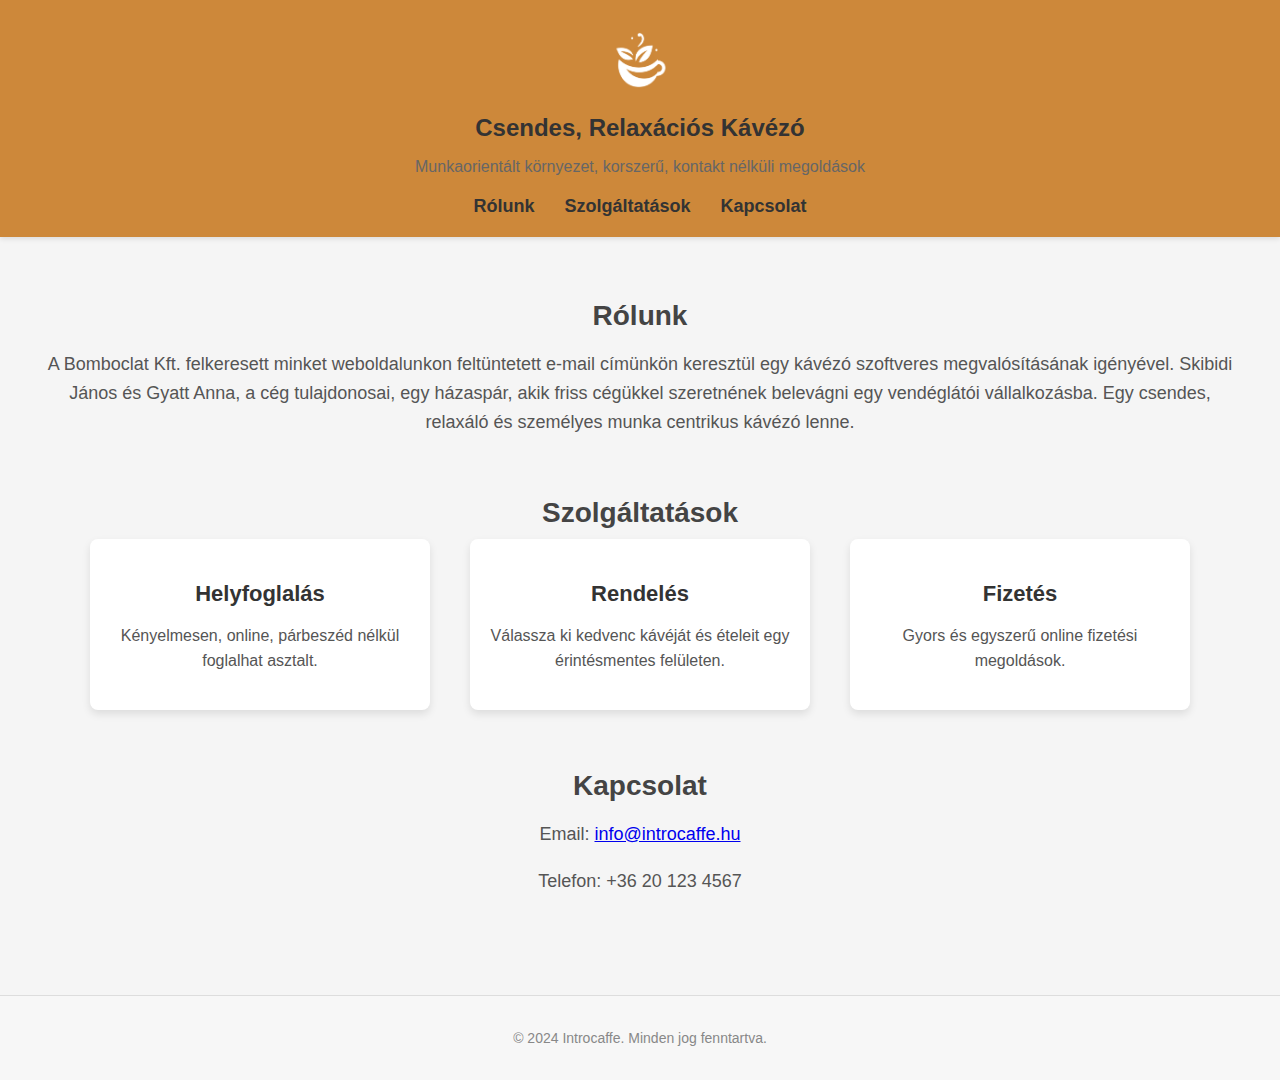
<file: index.html>
<!DOCTYPE html>
<html lang="hu">
<head>
    <meta charset="UTF-8">
    <meta name="viewport" content="width=device-width, initial-scale=1.0">
    <title>Introcaffe</title>
    <style>
        body {
            font-family: 'Arial', sans-serif;
            margin: 0;
            padding: 0;
            background-color: #f5f5f5;
            color: #333;
        }

        header {
            background-color: #c77920e0;
            padding: 20px;
            text-align: center;
            box-shadow: 0 2px 5px rgba(0, 0, 0, 0.1);
        }

        header img {
            height: 80px;
        }

        header h1 {
            font-size: 24px;
            margin: 10px 0 5px;
        }

        header p {
            font-size: 16px;
            color: #666;
        }

        nav {
            display: flex;
            justify-content: center;
            margin-top: 20px;
            gap: 30px;
        }

        nav a {
            text-decoration: none;
            color: #333;
            font-size: 18px;
            font-weight: bold;
        }

        nav a:hover {
            color: #555;
        }

        main {
            padding: 40px;
            text-align: center;
        }

        section {
            margin-bottom: 60px;
        }

        section h2 {
            font-size: 28px;
            margin-bottom: 10px;
            color: #444;
        }

        section p {
            font-size: 18px;
            line-height: 1.6;
            color: #555;
        }

        .services {
            display: flex;
            justify-content: center;
            gap: 40px;
            flex-wrap: wrap;
        }

        .service-box {
            background-color: #ffffff;
            padding: 20px;
            border-radius: 8px;
            box-shadow: 0 4px 8px rgba(0, 0, 0, 0.1);
            width: 300px;
        }

        .service-box h3 {
            font-size: 22px;
            margin-bottom: 10px;
            color: #333;
        }

        .service-box p {
            font-size: 16px;
            color: #555;
        }

        footer {
            background-color: #f7f7f7;
            text-align: center;
            padding: 20px;
            font-size: 14px;
            color: #888;
            border-top: 1px solid #ddd;
        }

        footer a {
            color: #333;
            text-decoration: none;
        }

        footer a:hover {
            text-decoration: underline;
        }
    </style>
</head>
<body>

<header>
    <img src="logo.png" alt="Introcaffe">
    <h1>Csendes, Relaxációs Kávézó</h1>
    <p>Munkaorientált környezet, korszerű, kontakt nélküli megoldások</p>
    <nav>
        <a href="#about">Rólunk</a>
        <a href="#services">Szolgáltatások</a>
        <a href="#contact">Kapcsolat</a>
    </nav>
</header>

<main>
    
    <section id="about">
        <h2>Rólunk</h2>
        <p>A Bomboclat Kft. felkeresett minket weboldalunkon feltüntetett e-mail címünkön keresztül egy kávézó szoftveres megvalósításának igényével. Skibidi János és Gyatt Anna, a cég tulajdonosai, egy házaspár, akik friss cégükkel szeretnének belevágni egy vendéglátói vállalkozásba. Egy csendes, relaxáló és személyes munka centrikus kávézó lenne.</p>
    </section>

    <section id="services">
        <h2>Szolgáltatások</h2>
        <div class="services">
            <div class="service-box">
                <h3>Helyfoglalás</h3>
                <p>Kényelmesen, online, párbeszéd nélkül foglalhat asztalt.</p>
            </div>
            <div class="service-box">
                <h3>Rendelés</h3>
                <p>Válassza ki kedvenc kávéját és ételeit egy érintésmentes felületen.</p>
            </div>
            <div class="service-box">
                <h3>Fizetés</h3>
                <p>Gyors és egyszerű online fizetési megoldások.</p>
            </div>
        </div>
    </section>

    <section id="contact">
        <h2>Kapcsolat</h2>
        <p>Email: <a href="mailto:info@introcoffe.hu">info@introcaffe.hu</a></p>
        <p>Telefon: +36 20 123 4567</p>
    </section>
</main>

<footer>
    <p>© 2024 Introcaffe. Minden jog fenntartva.</p>
</footer>

</body>
</html>
</file>
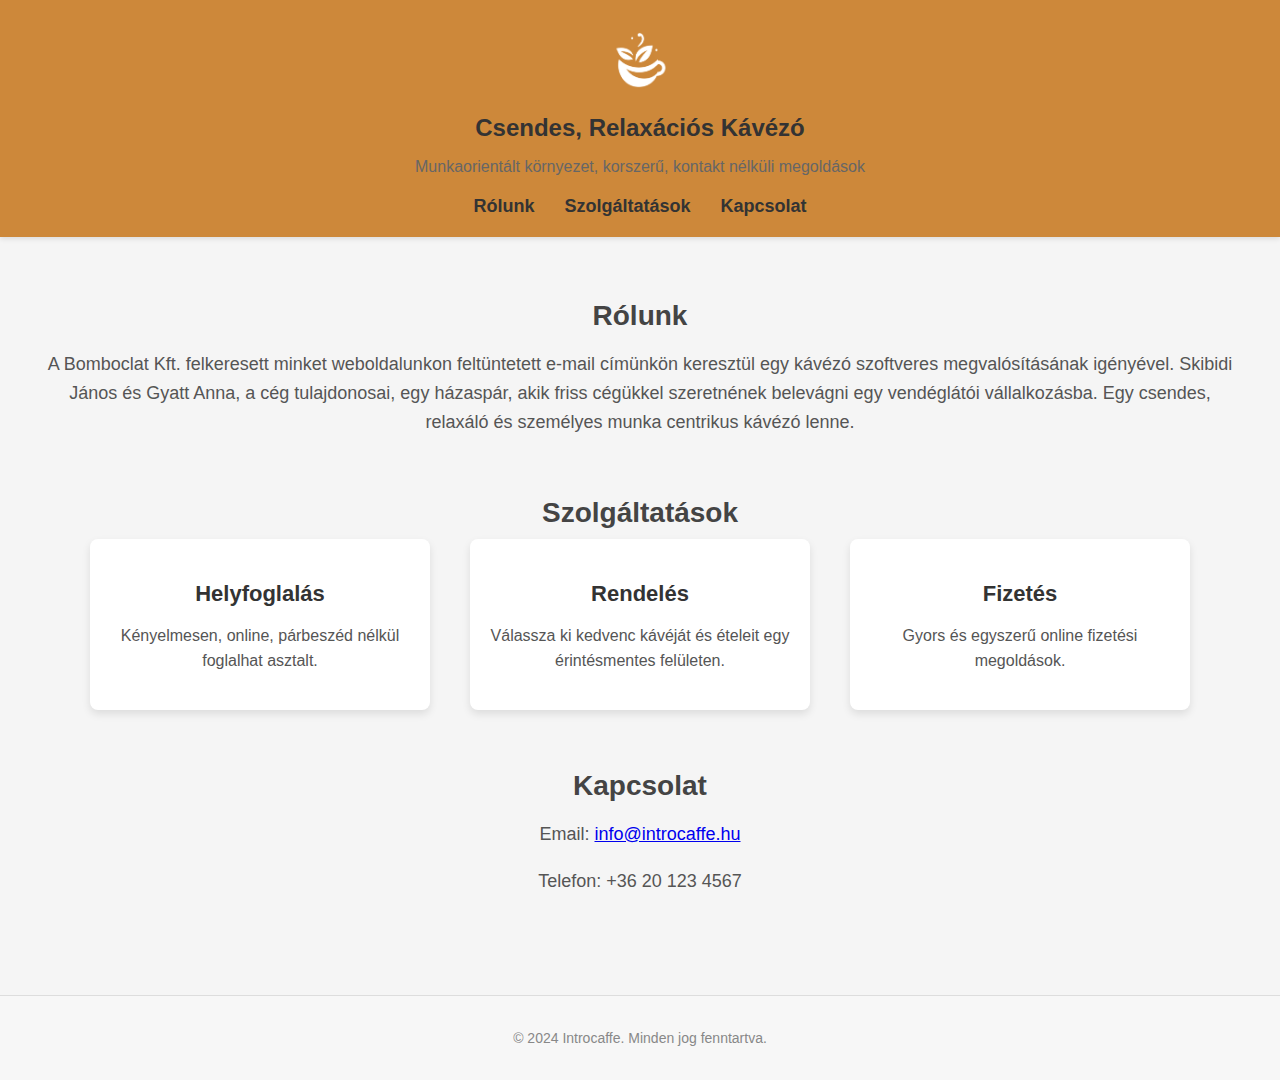
<file: csendes_kavezo.html>
<!DOCTYPE html>
<html lang="hu">
<head>
    <meta charset="UTF-8">
    <meta name="viewport" content="width=device-width, initial-scale=1.0">
    <title>Introcaffe</title>
    <style>
        body {
            font-family: 'Arial', sans-serif;
            margin: 0;
            padding: 0;
            background-color: #f5f5f5;
            color: #333;
        }

        header {
            background-color: #c77920e0;
            padding: 20px;
            text-align: center;
            box-shadow: 0 2px 5px rgba(0, 0, 0, 0.1);
        }

        header img {
            height: 80px;
        }

        header h1 {
            font-size: 24px;
            margin: 10px 0 5px;
        }

        header p {
            font-size: 16px;
            color: #666;
        }

        nav {
            display: flex;
            justify-content: center;
            margin-top: 20px;
            gap: 30px;
        }

        nav a {
            text-decoration: none;
            color: #333;
            font-size: 18px;
            font-weight: bold;
        }

        nav a:hover {
            color: #555;
        }

        main {
            padding: 40px;
            text-align: center;
        }

        section {
            margin-bottom: 60px;
        }

        section h2 {
            font-size: 28px;
            margin-bottom: 10px;
            color: #444;
        }

        section p {
            font-size: 18px;
            line-height: 1.6;
            color: #555;
        }

        .services {
            display: flex;
            justify-content: center;
            gap: 40px;
            flex-wrap: wrap;
        }

        .service-box {
            background-color: #ffffff;
            padding: 20px;
            border-radius: 8px;
            box-shadow: 0 4px 8px rgba(0, 0, 0, 0.1);
            width: 300px;
        }

        .service-box h3 {
            font-size: 22px;
            margin-bottom: 10px;
            color: #333;
        }

        .service-box p {
            font-size: 16px;
            color: #555;
        }

        footer {
            background-color: #f7f7f7;
            text-align: center;
            padding: 20px;
            font-size: 14px;
            color: #888;
            border-top: 1px solid #ddd;
        }

        footer a {
            color: #333;
            text-decoration: none;
        }

        footer a:hover {
            text-decoration: underline;
        }
    </style>
</head>
<body>

<header>
    <img src="logo.png" alt="Csendes Kávézó Logo">
    <h1>Csendes, Relaxációs Kávézó</h1>
    <p>Munkaorientált környezet, korszerű, kontakt nélküli megoldások</p>
    <nav>
        <a href="#about">Rólunk</a>
        <a href="#services">Szolgáltatások</a>
        <a href="#contact">Kapcsolat</a>
    </nav>
</header>

<main>
    <section id="about">
        <h2>Rólunk</h2>
        <p>A Bomboclat Kft. felkeresett minket weboldalunkon feltüntetett e-mail címünkön keresztül egy kávézó szoftveres megvalósításának igényével. Skibidi János és Gyatt Anna, a cég tulajdonosai, egy házaspár, akik friss cégükkel szeretnének belevágni egy vendéglátói vállalkozásba. Egy csendes, relaxáló és személyes munka centrikus kávézó lenne.</p>
    </section>

    <section id="services">
        <h2>Szolgáltatások</h2>
        <div class="services">
            <div class="service-box">
                <h3>Helyfoglalás</h3>
                <p>Kényelmesen, online, párbeszéd nélkül foglalhat asztalt.</p>
            </div>
            <div class="service-box">
                <h3>Rendelés</h3>
                <p>Válassza ki kedvenc kávéját és ételeit egy érintésmentes felületen.</p>
            </div>
            <div class="service-box">
                <h3>Fizetés</h3>
                <p>Gyors és egyszerű online fizetési megoldások.</p>
            </div>
        </div>
    </section>

    <section id="contact">
        <h2>Kapcsolat</h2>
        <p>Email: <a href="mailto:info@introcoffe.hu">info@introcaffe.hu</a></p>
        <p>Telefon: +36 20 123 4567</p>
    </section>
</main>

<footer>
    <p>© 2024 Introcaffe. Minden jog fenntartva.</p>
</footer>

</body>
</html>
</file>
